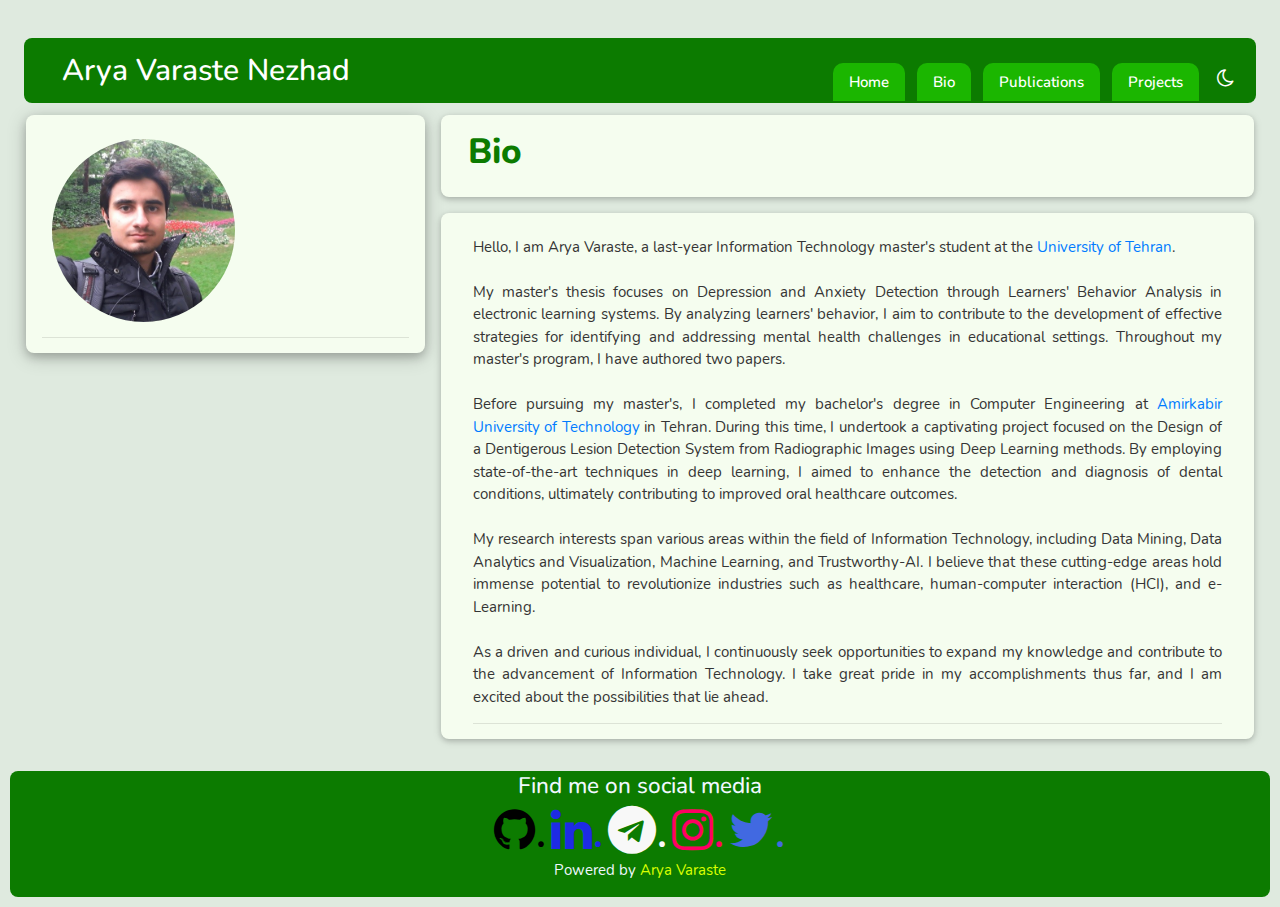
<file: Bio.html>
<!DOCTYPE html>
<html>
<title>Arya Varaste</title>

<meta charset="UTF-8">
<meta name="viewport" content="width=device-width, initial-scale=1">
<meta name="viewport" content="width=device-width, initial-scale=1">

<link rel="stylesheet" href="style.css">
<link rel="icon" href="pt.png" sizes="192x192" />
<link rel="stylesheet" href="https://www.w3schools.com/w3css/4/w3.css">
<link rel="stylesheet" href="https://cdnjs.cloudflare.com/ajax/libs/font-awesome/4.7.0/css/font-awesome.min.css">
<link rel="stylesheet" href="https://maxcdn.bootstrapcdn.com/bootstrap/4.1.0/css/bootstrap.min.css">
<link rel="stylesheet" href="https://www.w3schools.com/lib/w3-colors-metro.css">
<link rel="stylesheet" href="https://www.w3schools.com/lib/w3-colors-win8.css">
<html xmlns="http://www.w3.org/1999/xhtml" xml:lang="en" lang="en">
<link href="https://fonts.googleapis.com/css2?family=EB+Garamond&display=swap" rel="stylesheet">
<link href="https://fonts.googleapis.com/css2?family=EB+Garamond:ital@1&display=swap" rel="stylesheet">

<head>
    <link rel="stylesheet" type="text/css" href="http://fonts.googleapis.com/css?family=Nunito">
</head>
<meta http-equiv="Content-Type" content="text/html; charset=UTF-8" />

<style>
    @font-face {
        font-family: Nunito;
        src: url("./Nunito/Nunito-Regular.ttf") format('truetype');
    }

    @font-face {
        font-family: Nunito;
        src: url("./Nunito/Nunito-Bold.ttf") format('truetype');
        font-weight: bold;
        font-style: normal;
    }

    @font-face {
        font-family: Nunito;
        src: url("./Nunito/Nunito-Italic.ttf") format('truetype');
        font-weight: normal;
        font-style: italic;
    }



    html,
    body,
    h1,
    h2,
    h3,
    h4,
    h5,
    h6 {
        font-family: 'Nunito', sans-serif;
        color: var(--TextColor);

    }

    h1 {
        font-family: 'Nunito', sans-serif;
        color: rgb(255, 255, 255);
        background-color: #3a73a9;
        margin: 2%;
        padding: 0%;
        border: 10px;
        border-color: black;
        align-content: center;
        align-items: center;
        text-align: center;
    }
</style>
<script>
    function myFunction() {
        var x = document.getElementById("demo");
        if (x.className.indexOf("w3-show") == -1) {
            x.className += " w3-show";
        } else {
            x.className = x.className.replace(" w3-show", "");
        }
    }
</script>



<body class="AryaBG">
    <!-- Page Container -->
    <div class="w3-content w3-margin-top" style="max-width:1400px;">
        <!-- The Grid -->
        <div class="w3-row-padding">
            <div class="w3-container myName w3-round-large">
                <div class="w3-bar">

                    <h2 class="myName w3-hover-opacity w3-bar-item w3-button" style="margin: 0.5%;">Arya Varaste Nezhad
                    </h2>
                    <!-- <button id="colorButton">Change Colors</button>
                        <script src="script.js"></script> -->

                    <button class="w3-right" id="colorButton" style="margin-top: 2%;font-size:20px"><i
                            class="fa  fa-moon-o"></i></button>
                    <script src="script.js"></script>

                    <!-- <a href="#" class="w3-bar-item w3-button w3-hide-small w3-right"
                        style="border-top-left-radius:10px; border-top-right-radius: 10px; background-color: var(--SecendColor); margin-top: 2%; margin-right: 1%;">Contact</a> -->
                    <a href="Projects.html" class="w3-bar-item w3-button w3-hide-small w3-right"
                        style="border-top-left-radius:10px; border-top-right-radius: 10px; background-color: var(--SecendColor); margin-top: 2%; margin-right: 1%;">Projects</a>
                    <a href="Publications.html" class="w3-bar-item w3-button w3-hide-small w3-right"
                        style="border-top-left-radius:10px; border-top-right-radius: 10px; background-color: var(--SecendColor); margin-top: 2%; margin-right: 1%;">Publications</a>
                    <a href="Bio.html" class="w3-bar-item w3-button w3-hide-small w3-right"
                        style="border-top-left-radius:10px; border-top-right-radius: 10px; background-color: var(--SecendColor); margin-top: 2%; margin-right: 1%;">Bio</a>
                    <a href="index.html" class="w3-bar-item w3-button w3-hide-small w3-right"
                        style="border-top-left-radius:10px; border-top-right-radius: 10px; background-color: var(--SecendColor); margin-top: 2%; margin-right: 1%;">Home</a>
                    <a href="javascript:void(0)" class="w3-bar-item w3-button w3-right w3-hide-large w3-hide-medium"
                        onclick="myFunction()">&#9776;</a>

                </div>

                <div id="demo" class="w3-bar-block w3-hide w3-hide-large w3-hide-medium">
                    <a href="index.html" class="w3-bar-item w3-button">Bio</a>
                    <a href="Bio.html" class="w3-bar-item w3-button">Bio</a>
                    <a href="Publications.html" class="w3-bar-item w3-button">Publications</a>
                    <a href="Projects.html" class="w3-bar-item w3-button">Projects</a>
                    <!-- <a href="#" class="w3-bar-item w3-button">Contact</a> -->
                </div>

            </div>
            <!-- Left Column -->
            <div class="w3-third">
                <div class="w3-card-4 w3-round-large AryaCard">
                    <div class="w3-display-container LeftCont">
                    </div>
                    <br>
                    <div class="w3-container">
          

                        <img src="Arya.png" style="width:50%; border-radius: 50%;" class="myImage w3-hover-opacity z0-1"
                        alt="Avatar"></img>
                        
                        <hr>
                       
                    </div>
                </div>
                <br>
                <!-- End Left Column -->
            </div>

            <!-- Right Column -->
            <div class="w3-twothird">

                <div class="w3-container w3-card AryaCard w3-margin-bottom w3-round-large">
                    <h2 class=" w3-padding-16">
                        <b class="Title">Bio</b>
                    </h2>            
                </div>


                <div class="w3-container w3-card AryaCard w3-margin-bottom w3-round-large">
             
                    <div class="w3-container">
   

                        <p class="" style="margin: 0%;" align="justify">
                            <br>
                            Hello, I am Arya Varaste, a last-year Information Technology master's student at the <a href="#">University of Tehran</a>. 
                            <br><br>
                            My master's thesis focuses on <a href="#"> </a> Depression and Anxiety Detection through Learners' Behavior Analysis in electronic learning systems. By analyzing learners' behavior, I aim to contribute to the development of effective strategies for identifying and addressing mental health challenges in educational settings. Throughout my master's program, I have authored <a href="#"> </a> two papers. 
                            <br> <br>                       
                            Before pursuing my master's, I completed my bachelor's degree in Computer Engineering at <a href="#"> Amirkabir University of Technology </a>  in Tehran. During this time, I undertook a captivating project focused on the Design of a Dentigerous Lesion Detection System from Radiographic Images using Deep Learning methods. By employing state-of-the-art techniques in deep learning, I aimed to enhance the detection and diagnosis of dental conditions, ultimately contributing to improved oral healthcare outcomes.
                            <br><br>
                            My research interests span various areas within the field of Information Technology, including Data Mining, Data Analytics and Visualization, Machine Learning, and Trustworthy-AI. I believe that these cutting-edge areas hold immense potential to revolutionize industries such as healthcare, human-computer interaction (HCI), and e-Learning.
                            <br><br>
                            As a driven and curious individual, I continuously seek opportunities to expand my knowledge and contribute to the advancement of Information Technology. I take great pride in my accomplishments thus far, and I am excited about the possibilities that lie ahead. 
                        </p>

                            <hr>
                    </div>



                   
                </div>




            </div>
            <!-- End Right Column -->




        </div>
        <!-- End Grid -->
        <footer class="w3-container footer w3-center w3-margin-top w3-round-large PageName">
            <h4 style="color: aliceblue;">Find me on social media</h4>
            <a href="https://github.com/varaste">
                <i class="fa fa-github w3-hover-opacity github SM w3-xxxlarge">. </i>
            </a>
            <a href="https://www.linkedin.com/in/arya-varaste-908191137/">
                <i class="fa fa-linkedin w3-hover-opacity linkedin SM w3-xxxlarge">. </i>
            </a>
            <a href="https://t.me/AryaVaraste">
                <i class="fa fa-telegram w3-hover-opacity telegram SM w3-xxxlarge">. </i>
            </a>
            <a href="https://www.instagram.com/aryavaraste/">
                <i class="fa fa-instagram w3-hover-opacity  instagram SM w3-xxxlarge">.</i>
            </a>
            <a href="">
                <i class="fa fa-twitter w3-hover-opacity twitter SM w3-xxxlarge">. </i>
            </a>
            <div style="width: 1%; height: 5px;">
                <script type="text/javascript" id="clustrmaps"
                    src="//clustrmaps.com/map_v2.js?d=FYg_4qWkty3SCbNADW5OoyEtpOTPNcuZ-SNQEe97ToQ&cl=ffffff&w=a">
                    </script>
            </div>
            <p style="color: aliceblue;">Powered by
                <a style="color: rgb(217, 255, 0);" href="https://github.com/varaste" target="_blank">Arya Varaste</a>
            </p>

        </footer>
    </div>
    <!-- End Page Container -->
    </div>

<!--     <div style="width:0.01%; height: 2.1%; position: absolute; left: -9999px;">
        <script type="text/javascript" id="clustrmaps" src="//clustrmaps.com/map_v2.js?d=FYg_4qWkty3SCbNADW5OoyEtpOTPNcuZ-SNQEe97ToQ&cl=ffffff&w=a"></script>
    </div> -->
    
</body>

</html>
</file>
<file: style.css>
body {
    font-family: var(--MainFont);
    background-color: var(--BgColor);
    padding: var(--MyPadding);
    color: var(--MyTextColor);
}

button {
    background-color: var(--MainColor);
    color: var(--MyTextColor);
    border: none;
    cursor: pointer;}

    :root{
        --MainFont: 'Nunito';
        --MainColor: #0c7b00;
        --SecendColor: #1bb600  ;
        --BgColor:  #dfeadf;
        --CardColor:  #f5fdef;
        --MyTextColor: #ffffff;
        --MyPadding: 10px;
        --TextColor: #343434;
        --T: #212420;


        }

@font-face {
    font-family: Nunito;
    src: url("./Nunito/Nunito-Regular.ttf") format('truetype');
    font-weight: bold;
    font-style: normal;
}
       html,
       body{color: var(--TextColor);
       }
       h1,
       h2,
       h3,
       h4,
       h5,
       h6 {
           font-family: var(--MainFont), sans-serif;
           font-weight: 400;
           color:  var(--TextColor);

       }
    
       h1 {
           font-family: var(--MainFont), sans-serif;
           font-weight: 450;
           color: rgb(255, 255, 255);
           background-color: #3a73a9;
           margin: 2%;
           padding: 0%;
           border: 10px;
           border-color: black;
           align-content: center;
           align-items: center;
           text-align: center;
       }
       
       h6.subTitle {
           margin: 0px;
           padding: 0%;
       }
       
       hr {
           color: red;
       }
       



        /* :root{
            --MainFont: 'Nunito';
            --MainColor: #0c7b00;
            --SecendColor: #1bb600  ;
            --BgColor:  #4a4a4a;
            --CardColor:  #252525;
            --MyTextColor: #fff;
            --MyPadding: 10px;
            --TextColor: #343434;
            } */
            
        .AryaBG{
            background-color: var(--BgColor);
        }

       .myName {
        font-family: var(--MainFont), sans-serif;
        font-weight: 550;
        color: rgb(255, 255, 255);
        background-color: var(--MainColor);
        margin: 1%;
        padding: 0%;
        border: 1px;
        border-color: black;
        margin-left: 0.5%; 
        margin-right: 0.5%
        }


        .AryaCard {
            background-color: var(--CardColor);
        }


        .Title {
            color: var(--MainColor)	;
            margin-left: 1.5%;
            font-weight: 800;
            font-size: 35px;

        }
        
        .subTitle {
            color: var(--TextColor);
        }

       .ii {
           color: var(--SecendColor);
       }
       

       .TA-CName {
           color: var(--TextColor);
           font-size: 17px;
       }
       
       .era {
           color: var(--SecendColor)	;
           text-shadow: 0.3px 0.3px 0 rgb(83, 0, 0);
           padding-left: 2%;
       }
       

       
       .clhr {
           color: red;
       }
       
       .pBar {
        color: var(--SecendColor);
    }
       
       .myImage {
           width: 90%;
           padding: 0%;
           margin-bottom: 0%;
       }
       


       
       .Refh4 {
           margin-top: 0%;
           margin-bottom: 0%;
           padding-top: 0%;
           padding-bottom: 0%;
       }
    
       
    
    
       
       .SM {
           size: 500px;
       }
       
       .CV {
           color: rgb(255, 255, 255);
           background-color: var(--SecendColor);
           margin: 0%;
           padding: 0%;
           border: 0ch;
       }
       
       .lang {
           margin: 10px;
           padding: 10px;
       }
       
       .icon1 {
           width: 60px;
           height: 60px;
           padding: 0%;
           margin-left: 2%;
       }
       
    
       
       .icons {}
       
       .page {
           margin: 40px;
       }

       .LeftCont {
           padding-top: 1px;
       }
       
       .z0-1 {
           margin-left: 10px;
       }
       
       .TEItem {
           margin: 0%;
           padding-left: 2%;
       }
       
       .Title .footer .myName .CV .era {
           background-color: #0056c7;
           color: #009fc7;
    
       }
       
       .github {
        color: black;
    }
    
    .instagram {
        color: rgb(255, 0, 98);
    }
    
    .telegram {
        color: rgb(248, 248, 248)
    }
    
    .linkedin {
        color: rgb(30, 43, 228)
    }
    
    .footer {
        background-color: var(--MainColor);
    }
    
    .twitter {
        color: royalblue;
    }
    

    @import url("https://fonts.googleapis.com/css2?family=Montserrat&display=swap");

    * {box-sizing: border-box;}
    
    body {
 
      display: flex;
      justify-content: center;
      align-items: center;
      flex-direction: column;
      text-align: center;
      min-height: 100vh;
      margin: 0;
      transition: background 0.2s linear;
    }
    
    body.dark {background-color: #292c35;} /* #9b59b6 */
    
    body.dark h1, body.dark .support a {color: #fff;}
    
    .checkbox {
      opacity: 0;
      position: absolute;
    }
    
    .checkbox-label {
      background-color: #111;
      width: 50px;
      height: 26px;
      border-radius: 50px;
      position: relative;
      padding: 5px;
      cursor: pointer;
      display: flex;
      justify-content: space-between;
      align-items: center;
    }
    
    .fa-moon {color: #f1c40f;}
    
    .fa-sun {color: #f39c12;}
    
    .checkbox-label .ball {
      background-color: #fff;
      width: 22px;
      height: 22px;
      position: absolute;
      left: 2px;
      top: 2px;
      border-radius: 50%;
      transition: transform 0.2s linear;
    }
    
    .checkbox:checked + .checkbox-label .ball {
      transform: translateX(24px);
    }
</file>
